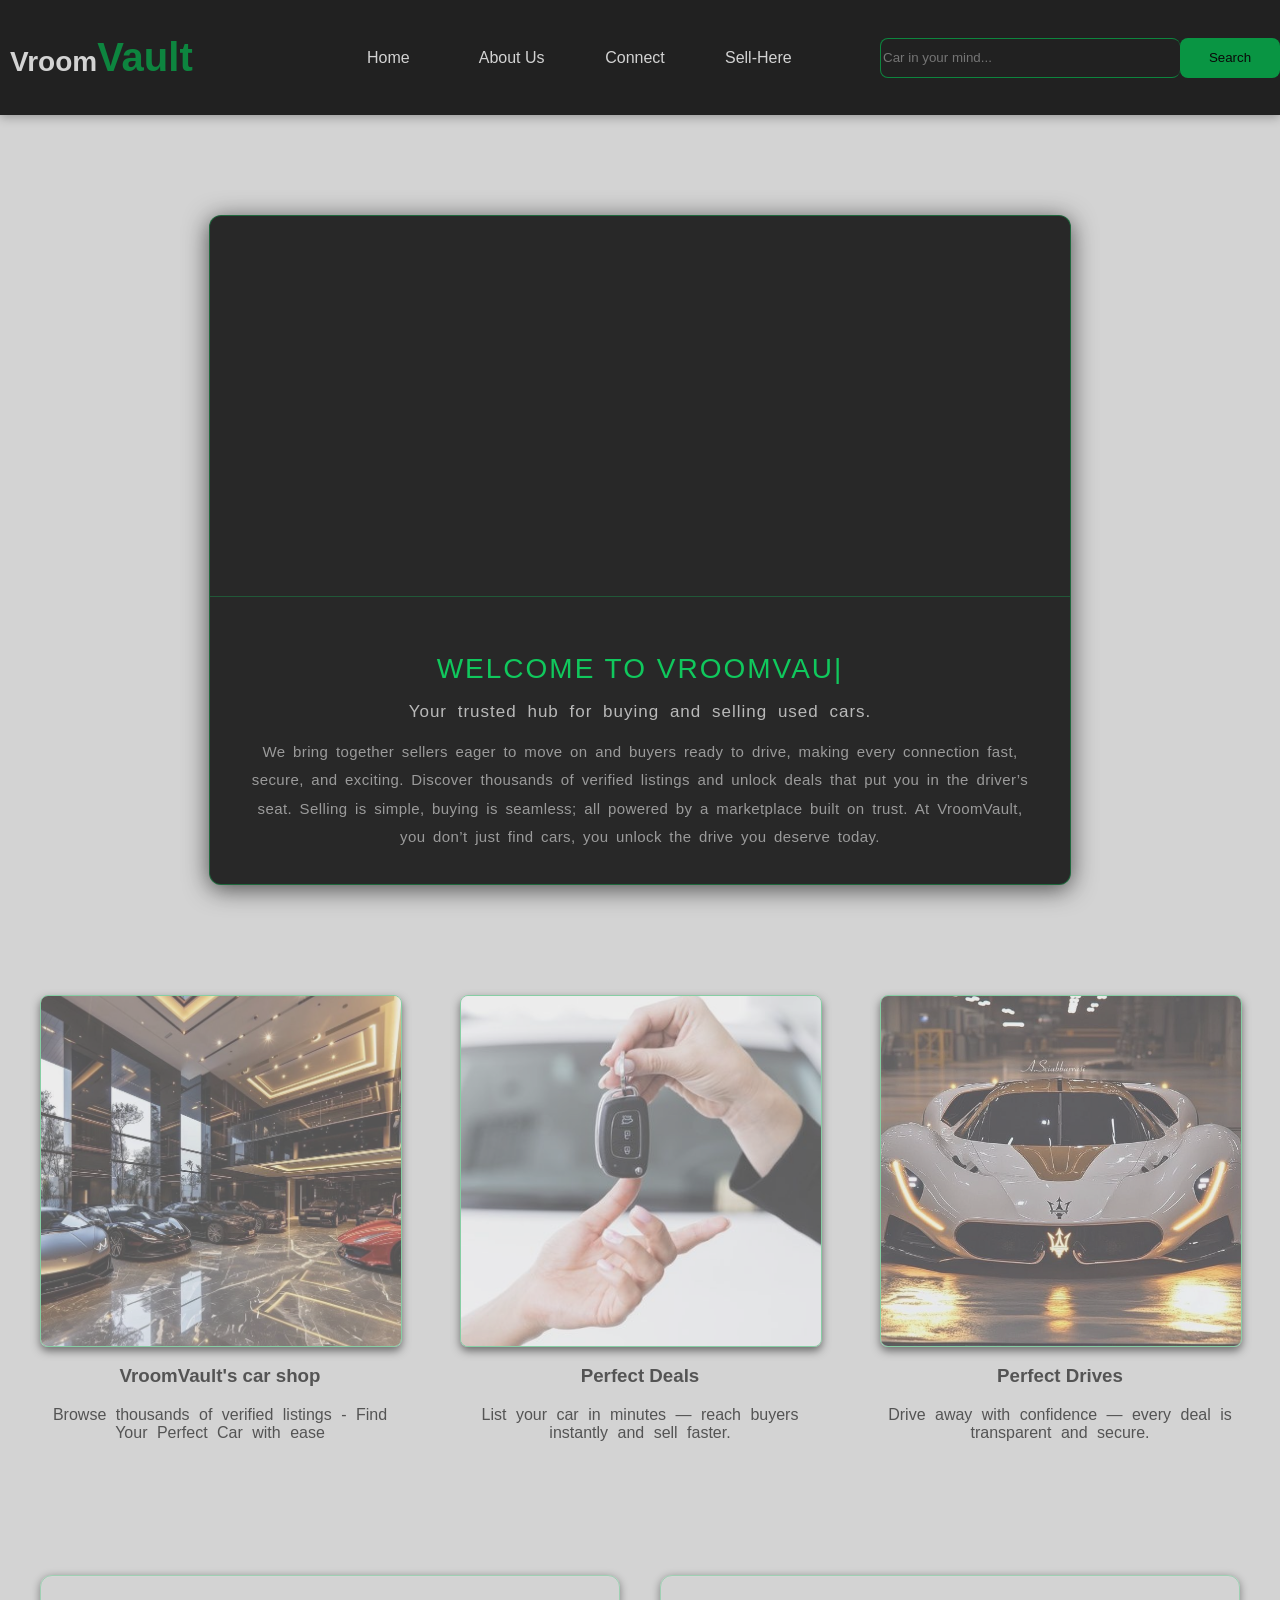
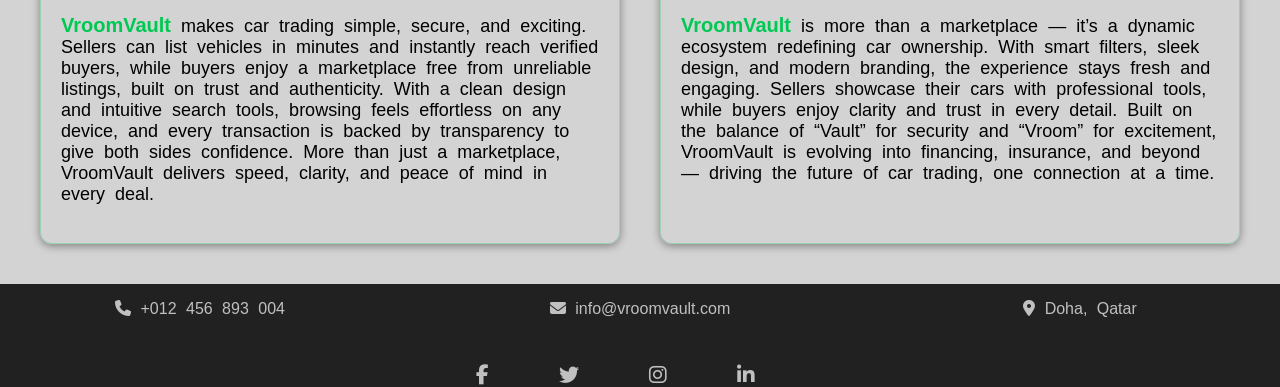
<file: index.html>
<!DOCTYPE html>
<html lang="en">
<head>
    <meta charset="UTF-8">
    <meta name="viewport" content="width=device-width, initial-scale=1.0">
    <title>Vroom-Vault</title>
    <link rel="stylesheet" href="CSS/styles.css">
    <link rel="stylesheet" href="https://cdnjs.cloudflare.com/ajax/libs/font-awesome/6.4.0/css/all.min.css">

</head>
<body>

<div class="splash-screen">
    <div class="splash-content">
        <h1>Welcome To Vroom<span>Vault</span></h1>
        <p>Where Your Desires Meet Reality</p>
    </div>
</div>
    <header>
        <nav>
            <h1>Vroom<span>Vault</span></h1>
            <section class="links" aria-label="links section">
            <a href="index.html">Home</a>
            <a href="aboutus.html">About Us</a>
            <a href="contact.html">Connect</a>
                <a href="sellcar.html">Sell-Here</a>
            </section>
            <div class="srch">
                <input type="search" id="search" placeholder="Car in your mind...">
                <button id="srchbtn" class="srchbtn">Search</button>
            </div>
        </nav>
    </header>
   <div class="main-content">
    <section class="grid" aria-label="grid section">
    <article class="featured" aria-label="Featured article">

        <video autoplay muted loop playsinline class="featured-img">
            <source src="Assets/car2.mp4" type="video/mp4">
        </video>
        <div class="featured-text">

            <h2 id="typewriter"></h2>

            <p class="featured-tagline">Your trusted hub for buying and selling used cars.</p>
            <p class="featured-body">We bring together sellers eager to move on and buyers ready to drive, making every connection fast, secure, and exciting.
                Discover thousands of verified listings and unlock deals that put you in the driver’s seat.
                Selling is simple, buying is seamless; all powered by a marketplace built on trust.
                At VroomVault, you don’t just find cars, you unlock the drive you deserve today.</p>
        </div>
    </article>
    <article class="unfeatured" aria-label="Unfeatured article">
        <img src="Assets/Screenshot%202026-01-12%20170508.png" alt="carshop">
        <div>
            <h3>VroomVault's car shop</h3>
            <p>Browse thousands of verified listings - Find Your Perfect Car with ease</p>
        </div>
    </article>
    <article class="unfeatured" aria-label="Unfeatured article">
        <img src="Assets/Woman%20giving%20keys%20to%20another%20woman%20_%20Premium%20Photo.jpeg" alt="deals">
        <div>
            <h3>Perfect Deals</h3>
            <p>List your car in minutes — reach buyers instantly and sell faster.</p>
        </div>
    </article>
    <article class="unfeatured" aria-label="Unfeatured article">
        <img src="Assets/download%20(6).jpeg" alt="drives">
        <div>
            <h3>Perfect Drives</h3>
            <p>Drive away with confidence — every deal is transparent and secure.</p>
        </div>
    </article>
    </section>
    <article class="unique" aria-label="Unique article">
        <div class="unique1">
            <p><span class="span2">VroomVault</span> makes car trading simple, secure, and exciting. Sellers can list vehicles
                in minutes and instantly reach verified buyers, while buyers enjoy a marketplace free from unreliable listings,
                built on trust and authenticity. With a clean design and intuitive search tools, browsing feels effortless on any device,
                and every transaction is backed by transparency to give both sides confidence. More than just a marketplace, VroomVault
                delivers speed, clarity, and peace of mind in every deal.
            </p>
        </div>
        <div class="unique2">
            <p>
                <span class="span2">VroomVault</span> is more than a marketplace — it’s a dynamic ecosystem redefining car ownership.
                With smart filters, sleek design, and modern branding, the experience stays fresh and engaging. Sellers showcase their
                cars with professional tools, while buyers enjoy clarity and trust in every detail. Built on the balance of “Vault” for
                security and “Vroom” for excitement, VroomVault is evolving into financing, insurance, and beyond — driving the future of
                car trading, one connection at a time.
            </p>
        </div>
    </article>
    </div>

    <footer>
        <div class="contact-icons">
            <p><i class="fas fa-phone"></i> +012 456 893 004</p>
            <p><i class="fas fa-envelope"></i> info@vroomvault.com</p>
            <p><i class="fas fa-map-marker-alt"></i> Doha, Qatar</p>
        </div>
        <div class="social-icons">
            <a href="https://facebook.com" target="_blank"><i class="fab fa-facebook-f"></i></a>
            <a href="https://twitter.com" target="_blank"><i class="fab fa-twitter"></i></a>
            <a href="https://www.instagram.com/reel/C4yWW5qIRrR/?utm_source=ig_web_copy_link&igsh=MzRlODBiNWFlZA%3D%3D&epik=dj0yJnU9VXpmUzhPZWtYSTJLaWtMam5XZlFMNUI0R0lwNXFrYWQmcD0wJm49dldNTEw1aUotcF9Qc0J2R21laEZ5USZ0PUFBQUFBR2xsM2pN" target="_blank"><i class="fab fa-instagram"></i></a>
            <a href="https://linkedin.com" target="_blank"><i class="fab fa-linkedin-in"></i></a>
        </div>

    </footer>
<script src="JS/script.js"></script>
</body>

</html>
</file>
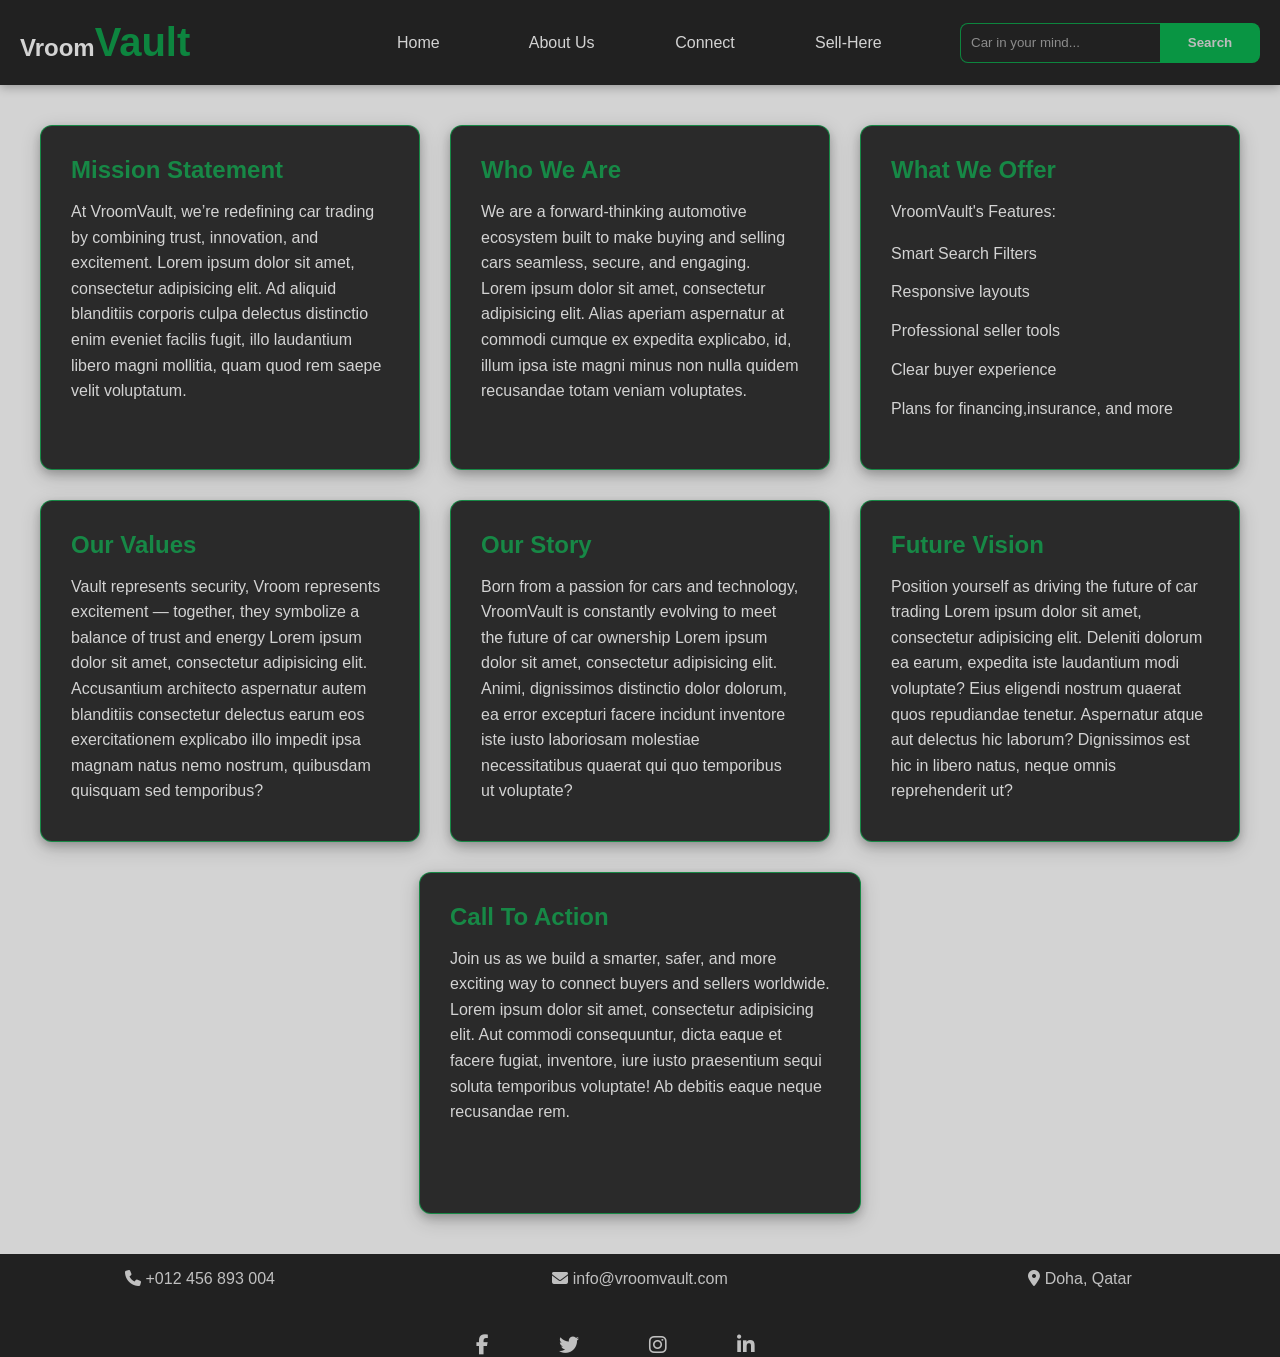
<file: aboutus.html>
<!DOCTYPE html>
<html lang="en">
<head>
    <meta charset="UTF-8">
    <title>VroomVault ABout Page</title>
    <link rel="stylesheet" href="CSS/styles2.css">
    <link rel="stylesheet" href="https://cdnjs.cloudflare.com/ajax/libs/font-awesome/6.5.0/css/all.min.css">
</head>
<body>
<header>
    <nav>
        <h1>Vroom<span>Vault</span></h1>
        <section class="links" aria-label="links section">
            <a href="index.html">Home</a>
            <a href="aboutus.html">About Us</a>
            <a href="contact.html">Connect</a>
            <a href="sellcar.html">Sell-Here</a>
        </section>
        <div class="srch">
            <input type="search" id="search" placeholder="Car in your mind...">
            <button id="srchbtn" class="srchbtn">Search</button>
        </div>
    </nav>
</header>
  <section class="grid">
      <div class="div">
          <h2>Mission Statement</h2>
          <p>At VroomVault, we’re redefining car trading by combining trust, innovation, and excitement.
             Lorem ipsum dolor sit amet, consectetur adipisicing elit. Ad aliquid blanditiis corporis
              culpa delectus distinctio enim eveniet facilis fugit, illo laudantium libero magni mollitia,
              quam quod rem saepe velit voluptatum.</p>
      </div>
      <div class="div">
          <h2>Who We Are</h2>
          <p>We are a forward‑thinking automotive ecosystem built to make buying and selling cars seamless, secure, and engaging.
             Lorem ipsum dolor sit amet, consectetur adipisicing elit. Alias aperiam aspernatur at commodi cumque ex expedita
              explicabo, id, illum ipsa iste magni minus non nulla quidem recusandae totam veniam voluptates.</p>
      </div>
      <div class="div">
          <h2>What We Offer</h2>
          <p>VroomVault's Features:
          <ul type="none">
          <li>Smart Search Filters</li>
          <li>Responsive layouts</li>
          <li>Professional seller tools</li>
          <li>Clear buyer experience</li>
          <li>Plans for financing,insurance, and more</li>
      </ul>
          </p>
      </div>
      <div class="div">
          <h2>Our Values</h2>
          <p>Vault represents security, Vroom represents excitement — together, they symbolize a balance of trust and energy Lorem ipsum dolor sit amet, consectetur adipisicing elit. Accusantium architecto aspernatur autem blanditiis consectetur delectus earum eos exercitationem explicabo illo impedit ipsa magnam natus nemo nostrum, quibusdam quisquam sed temporibus?</p>

      </div>
      <div class="div">
          <h2>Our Story</h2>
      <p>Born from a passion for cars and technology, VroomVault is constantly evolving to meet the future of car ownership Lorem ipsum dolor sit amet, consectetur adipisicing elit. Animi, dignissimos distinctio dolor dolorum, ea error excepturi facere incidunt inventore iste iusto laboriosam molestiae necessitatibus quaerat qui quo temporibus ut voluptate?</p>
      </div>
      <div class="div">
          <h2>Future Vision</h2>
          <p>Position yourself as driving the future of car trading Lorem ipsum dolor sit amet, consectetur adipisicing elit. Deleniti dolorum ea earum, expedita iste laudantium modi voluptate? Eius eligendi nostrum quaerat quos repudiandae tenetur. Aspernatur atque aut delectus hic laborum? Dignissimos est hic in libero natus, neque omnis reprehenderit ut?</p>
      </div>
      <div class="div last">
          <h2>Call To Action</h2>
          <p>Join us as we build a smarter, safer, and more exciting way to connect buyers and sellers worldwide. Lorem ipsum dolor sit amet, consectetur adipisicing elit. Aut commodi consequuntur, dicta eaque et facere fugiat, inventore, iure iusto praesentium sequi soluta temporibus voluptate! Ab debitis eaque neque recusandae rem.</p>
      </div>
  </section>
<footer>
    <div class="contact-icons">
        <p><i class="fas fa-phone"></i> +012 456 893 004</p>
        <p><i class="fas fa-envelope"></i> info@vroomvault.com</p>
        <p><i class="fas fa-map-marker-alt"></i> Doha, Qatar</p>
    </div>
    <div class="social-icons">
        <a href="https://facebook.com" target="_blank"><i class="fab fa-facebook-f"></i></a>
        <a href="https://twitter.com" target="_blank"><i class="fab fa-twitter"></i></a>
        <a href="https://www.instagram.com/reel/C4yWW5qIRrR/?utm_source=ig_web_copy_link&igsh=MzRlODBiNWFlZA%3D%3D&epik=dj0yJnU9VXpmUzhPZWtYSTJLaWtMam5XZlFMNUI0R0lwNXFrYWQmcD0wJm49dldNTEw1aUotcF9Qc0J2R21laEZ5USZ0PUFBQUFBR2xsM2pN" target="_blank"><i class="fab fa-instagram"></i></a>
        <a href="https://linkedin.com" target="_blank"><i class="fab fa-linkedin-in"></i></a>
    </div>

</footer>
</body>
</html>
</file>
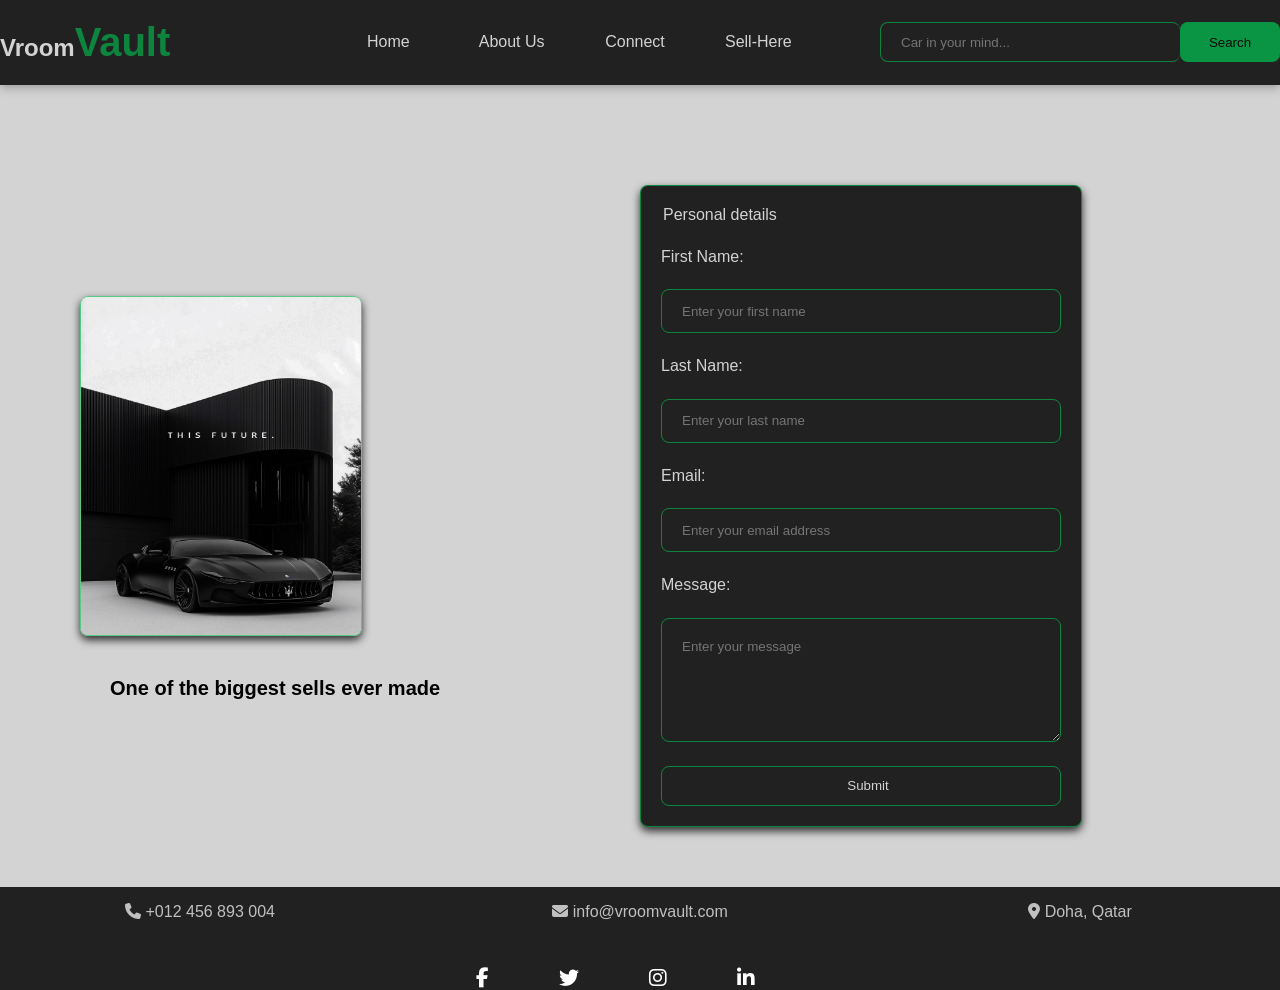
<file: contact.html>
<!DOCTYPE html>
<html lang="en">
<head>
    <meta charset="UTF-8">
    <title>VroomVault Contact Page</title>
    <link rel="stylesheet" href="CSS/styles1.css">
    <link rel="stylesheet" href="https://cdnjs.cloudflare.com/ajax/libs/font-awesome/6.5.0/css/all.min.css">

</head>
<body>
<header>
    <nav>
        <h1>Vroom<span>Vault</span></h1>
        <section class="links" aria-label="links section">
            <a href="index.html">Home</a>
            <a href="aboutus.html">About Us</a>
            <a href="contact.html">Connect</a>
            <a href="sellcar.html">Sell-Here</a>
        </section>
        <div class="srch">
            <input type="search" id="search" placeholder="Car in your mind...">
            <button id="srchbtn" class="srchbtn">Search</button>
        </div>
    </nav>
</header>
<main>
    <section class="image">
    <img src="Assets/2026.jpeg" alt="sales">
         <h2>One of the biggest sells ever made</h2>
        </section>
<form>
        <legend>Personal details</legend>
    <label>First Name:</label>
    <input type="text" name="firstname" placeholder="Enter your first name" pattern="[a-zA-Z]{3,30}">
    <label>Last Name:</label>
    <input type="text" name="lastname" placeholder="Enter your last name">
    <label>Email:</label>
    <input type="email" name="email" placeholder="Enter your email address">
    <label>Message:</label>
    <textarea name="message" rows="5" cols="50" placeholder="Enter your message"></textarea>
    <input class="submit" type="submit" value="Submit">

</form>
    </main>
<footer>
    <div class="contact-icons">
        <p><i class="fas fa-phone"></i> +012 456 893 004</p>
        <p><i class="fas fa-envelope"></i> info@vroomvault.com</p>
        <p><i class="fas fa-map-marker-alt"></i> Doha, Qatar</p>
    </div>
    <div class="social-icons">
        <a href="https://facebook.com" target="_blank"><i class="fab fa-facebook-f"></i></a>
        <a href="https://twitter.com" target="_blank"><i class="fab fa-twitter"></i></a>
        <a href="https://www.instagram.com/reel/C4yWW5qIRrR/?utm_source=ig_web_copy_link&igsh=MzRlODBiNWFlZA%3D%3D&epik=dj0yJnU9VXpmUzhPZWtYSTJLaWtMam5XZlFMNUI0R0lwNXFrYWQmcD0wJm49dldNTEw1aUotcF9Qc0J2R21laEZ5USZ0PUFBQUFBR2xsM2pN" target="_blank"><i class="fab fa-instagram"></i></a>
        <a href="https://linkedin.com" target="_blank"><i class="fab fa-linkedin-in"></i></a>
    </div>

</footer>
<script src="JS/script1.js"></script>
</body>
</html>
</file>
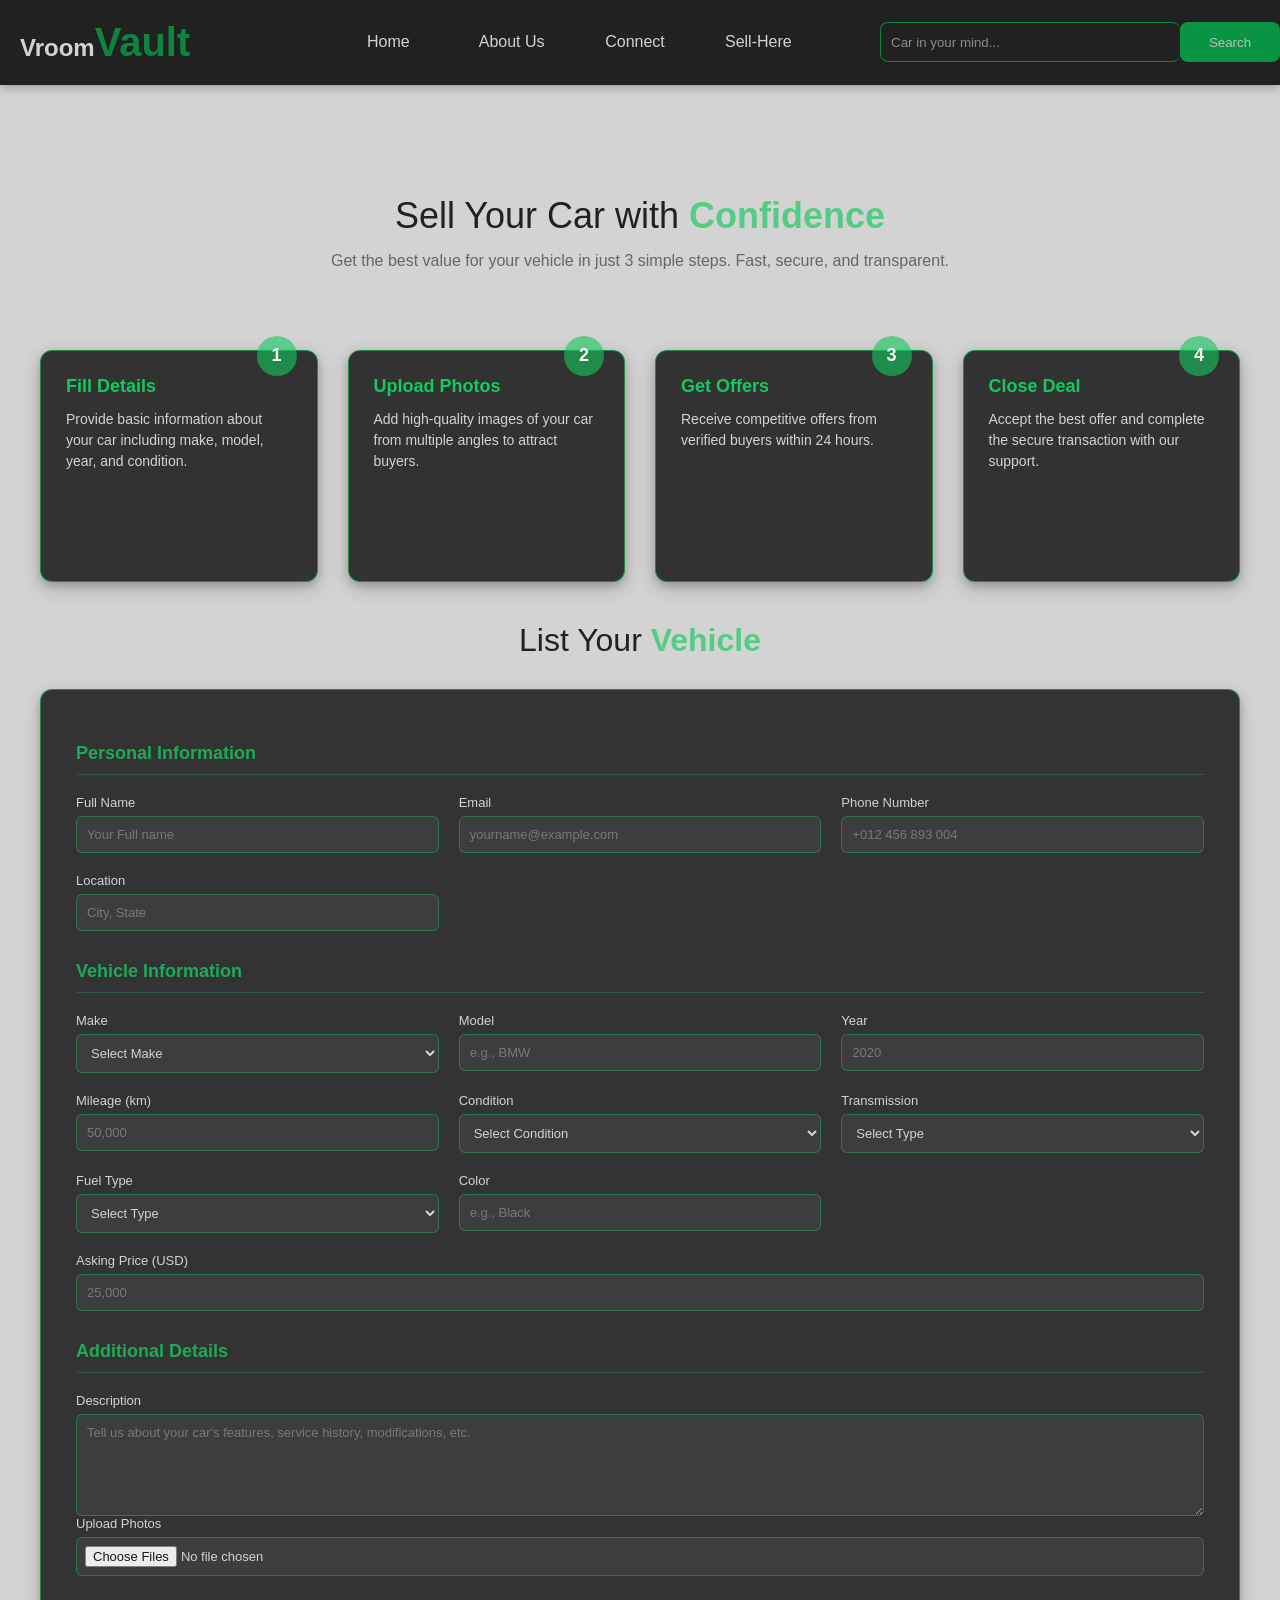
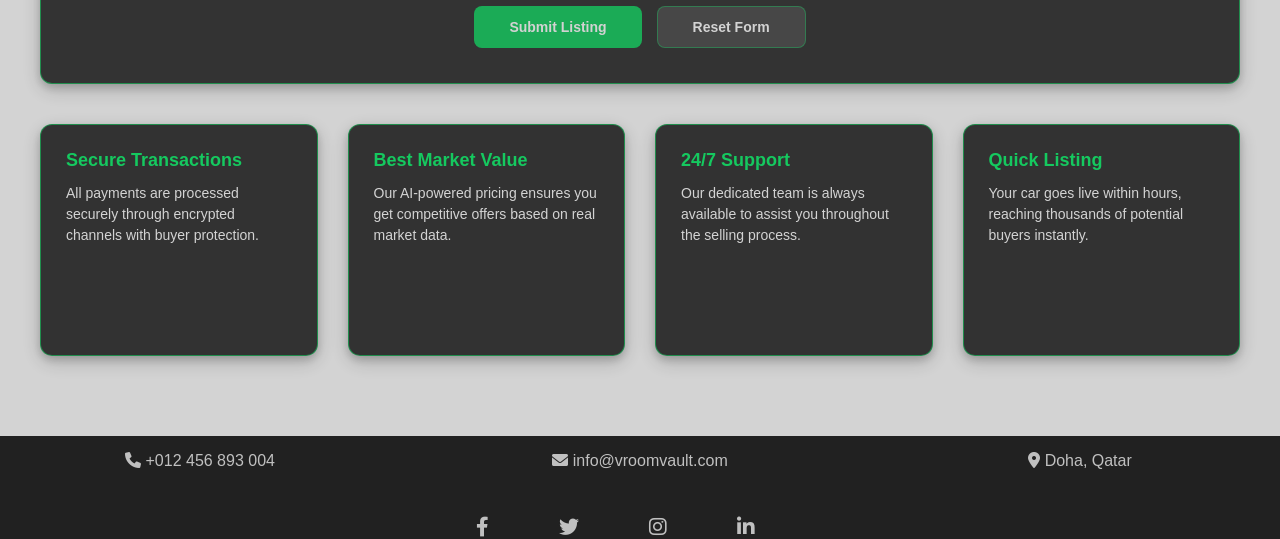
<file: sellcar.html>
<!DOCTYPE html>
<html lang="en">
<head>
    <meta charset="UTF-8">
    <meta name="viewport" content="width=device-width, initial-scale=1.0">
    <title>Sell Your Car - VroomVault</title>
    <link rel="stylesheet" href="https://cdnjs.cloudflare.com/ajax/libs/font-awesome/6.0.0/css/all.min.css">
    <link rel="stylesheet" href="CSS/sellcar.css">
</head>
<body>
<header>
    <nav>
        <h1>Vroom<span>Vault</span></h1>
        <section class="links" aria-label="links section">
            <a href="index.html">Home</a>
            <a href="aboutus.html">About Us</a>
            <a href="contact.html">Connect</a>
            <a href="sellcar.html">Sell-Here</a>
        </section>
        <div class="srch">
            <input type="search" id="search" placeholder="Car in your mind...">
            <button id="srchbtn" class="srchbtn">Search</button>
        </div>
    </nav>
</header>

<main>
    <section class="hero">
        <h1>Sell Your Car with <span>Confidence</span></h1>
        <p>Get the best value for your vehicle in just 3 simple steps. Fast, secure, and transparent.</p>
    </section>

    <section class="content-grid">
        <div class="card">
            <div class="step-number">1</div>
            <h3>Fill Details</h3>
            <p>Provide basic information about your car including make, model, year, and condition.</p>
        </div>
        <div class="card">
            <div class="step-number">2</div>
            <h3>Upload Photos</h3>
            <p>Add high-quality images of your car from multiple angles to attract buyers.</p>
        </div>
        <div class="card">
            <div class="step-number">3</div>
            <h3>Get Offers</h3>
            <p>Receive competitive offers from verified buyers within 24 hours.</p>
        </div>
        <div class="card">
            <div class="step-number">4</div>
            <h3>Close Deal</h3>
            <p>Accept the best offer and complete the secure transaction with our support.</p>
        </div>
    </section>

    <section class="form-container">
        <h2>List Your <span>Vehicle</span></h2>

        <form class="sell-car-form">
            <div class="form-section">
                <h3>Personal Information</h3>
                <div class="form-grid">
                    <div class="form-group">
                        <label for="fullname">Full Name</label>
                        <input type="text" id="fullname" placeholder="Your Full name" required>
                    </div>
                    <div class="form-group">
                        <label for="email">Email</label>
                        <input type="email" id="email" placeholder="yourname@example.com" required>
                    </div>
                    <div class="form-group">
                        <label for="phone">Phone Number</label>
                        <input type="tel" id="phone" placeholder="+012 456 893 004" required>
                    </div>
                    <div class="form-group">
                        <label for="location">Location</label>
                        <input type="text" id="location" placeholder="City, State" required>
                    </div>
                </div>
            </div>

            <div class="form-section">
                <h3>Vehicle Information</h3>
                <div class="form-grid">
                    <div class="form-group">
                        <label for="make">Make</label>
                        <select id="make" required>
                            <option value="">Select Make</option>
                            <option value="toyota">Toyota</option>
                            <option value="honda">Honda</option>
                            <option value="ford">Ford</option>
                            <option value="bmw">BMW</option>
                            <option value="mercedes">Mercedes-Benz</option>
                            <option value="audi">Audi</option>
                            <option value="nissan">Nissan</option>
                            <option value="chevrolet">Chevrolet</option>
                            <option value="other">Other</option>
                        </select>
                    </div>
                    <div class="form-group">
                        <label for="model">Model</label>
                        <input type="text" id="model" placeholder="e.g., BMW" required>
                    </div>
                    <div class="form-group">
                        <label for="year">Year</label>
                        <input type="number" id="year" placeholder="2020" min="1990" max="2026" required>
                    </div>
                    <div class="form-group">
                        <label for="mileage">Mileage (km)</label>
                        <input type="number" id="mileage" placeholder="50,000" required>
                    </div>
                    <div class="form-group">
                        <label for="condition">Condition</label>
                        <select id="condition" required>
                            <option value="">Select Condition</option>
                            <option value="excellent">Excellent</option>
                            <option value="good">Good</option>
                            <option value="fair">Fair</option>
                            <option value="poor">Poor</option>
                        </select>
                    </div>
                    <div class="form-group">
                        <label for="transmission">Transmission</label>
                        <select id="transmission" required>
                            <option value="">Select Type</option>
                            <option value="automatic">Automatic</option>
                            <option value="manual">Manual</option>
                            <option value="cvt">CVT</option>
                        </select>
                    </div>
                    <div class="form-group">
                        <label for="fuel">Fuel Type</label>
                        <select id="fuel" required>
                            <option value="">Select Type</option>
                            <option value="petrol">Petrol</option>
                            <option value="diesel">Diesel</option>
                            <option value="electric">Electric</option>
                            <option value="hybrid">Hybrid</option>
                        </select>
                    </div>
                    <div class="form-group">
                        <label for="color">Color</label>
                        <input type="text" id="color" placeholder="e.g., Black" required>
                    </div>
                    <div class="form-group full-width">
                        <label for="asking-price">Asking Price (USD)</label>
                        <input type="number" id="asking-price" placeholder="25,000" required>
                    </div>
                </div>
            </div>

            <div class="form-section">
                <h3>Additional Details</h3>
                <div class="form-group">
                    <label for="description">Description</label>
                    <textarea id="description" rows="4" placeholder="Tell us about your car's features, service history, modifications, etc."></textarea>
                </div>
                <div class="form-group">
                    <label for="photos">Upload Photos</label>
                    <input type="file" id="photos" accept="image/*" multiple>
                </div>
            </div>

            <div class="form-actions">
                <button type="submit" class="submit-btn">Submit Listing</button>
                <button type="reset" class="reset-btn">Reset Form</button>
            </div>
        </form>
    </section>

    <section class="content-grid">
        <div class="card">
            <h3>Secure Transactions</h3>
            <p>All payments are processed securely through encrypted channels with buyer protection.</p>
        </div>
        <div class="card">
            <h3>Best Market Value</h3>
            <p>Our AI-powered pricing ensures you get competitive offers based on real market data.</p>
        </div>
        <div class="card">
            <h3>24/7 Support</h3>
            <p>Our dedicated team is always available to assist you throughout the selling process.</p>
        </div>
        <div class="card">
            <h3>Quick Listing</h3>
            <p>Your car goes live within hours, reaching thousands of potential buyers instantly.</p>
        </div>
    </section>
</main>

<footer>
    <div class="contact-icons">
        <p><i class="fas fa-phone"></i> +012 456 893 004</p>
        <p><i class="fas fa-envelope"></i> info@vroomvault.com</p>
        <p><i class="fas fa-map-marker-alt"></i> Doha, Qatar</p>
    </div>
    <div class="social-icons">
        <a href="https://facebook.com" target="_blank"><i class="fab fa-facebook-f"></i></a>
        <a href="https://twitter.com" target="_blank"><i class="fab fa-twitter"></i></a>
        <a href="https://www.instagram.com/reel/C4yWW5qIRrR/?utm_source=ig_web_copy_link&igsh=MzRlODBiNWFlZA%3D%3D&epik=dj0yJnU9VXpmUzhPZWtYSTJLaWtMam5XZlFMNUI0R0lwNXFrYWQmcD0wJm49dldNTEw1aUotcF9Qc0J2R21laEZ5USZ0PUFBQUFBR2xsM2pN" target="_blank"><i class="fab fa-instagram"></i></a>
        <a href="https://linkedin.com" target="_blank"><i class="fab fa-linkedin-in"></i></a>
    </div>
</footer>
</body>
</html>
</file>
<file: CSS/styles.css>
body{
    margin: 0;
    padding: 0;
    background-color: lightgray;
    font-family: "Roboto Light" , sans-serif;
    display: flex;
    flex-direction: column;
    min-height: 180vh;
}
.splash-screen {
    position: fixed;
    top: 0;
    left: 0;
    width: 100%;
    height: 100vh;
    background-color: #1a1a1a;
    display: flex;
    justify-content: center;
    align-items: center;
    z-index: 9999;
    animation: shutterOut 2s ease-in-out forwards;
    animation-delay: 3s;
}

.splash-content {
    text-align: center;
    animation: shutterIn 1.5s ease;
}

.splash-content h1 {
    opacity: 0.7;
    font-size: 48px;
    color: lightgray;
    margin-bottom: 20px;
    font-weight: 300;
}

.splash-content span {
    color: #00C853;
    font-weight: bold;
    font-size: 48px;
}

.splash-content p {
    line-height: 1.6;
    font-size: 24px;
    color: lightgray;
    font-weight: 300;
}

@keyframes shutterIn {
    0% {
        transform: translateX(-100vw);
        opacity: 0;
    }
    100% {
        transform: translateX(0);
        opacity: 1;
    }
}

@keyframes shutterOut {
    0% {
        transform: translateX(0);
        opacity: 1;
    }
    100% {
        transform: translateX(-100vw);
        opacity: 0;
        visibility: hidden;
    }
}

.splash-screen.hide {
    display: none;
}
header{
       background-color: #212121;
        color: lightgray;
        margin: 0;
        padding: 0;
        position: sticky;
        top: 0;
        z-index: 1000;
        box-shadow: 0 2px 10px rgba(0, 0, 0, 0.3);
}
nav{
    display: grid;
    grid-template-columns: 1fr 2fr 1fr;
    gap: 40px;
}

    

section {
    display: grid;
    grid-template-columns: 1fr 1fr 1fr 1fr;
    justify-items: center;
    align-items: center;
    padding: 20px;
    text-align: center;
}
section a{
    color: lightgray;
    text-decoration: none;
    font-size: 16px;
    transition: all 0.3s ease;
}
section a:hover{
    color:rgba(0, 200, 83, 0.6);
    text-decoration: underline;
}
.srch{
    display: flex;
    flex-direction: row;
    align-items: center;
    justify-content: center;
}


#search{
    width: 300px;
    height: 40px;
    border: 1px solid rgba(0, 200, 83, 0.6);
    border-right: none;
    border-radius: 8px;
    background: transparent;
    color: lightgray;
}
#search:hover{
    cursor: text;
}
.srchbtn{
    background-color: #00C853;
    opacity: 0.7;
    width: 100px;
    height: 40px;
    border: none;
    border-radius: 8px;
}
span{
    color: rgba(0, 200, 83, 0.6);
    font-weight: bold;
    font-size: 40px;
}
.span2{
    color: rgba(0, 200, 83, 1);
    font-weight: bold;
    font-size: 20px;
}
h1{
    padding-left: 10px;
}
p{
    word-spacing: 5px;
}
.main-content{
    flex: 1;
    display: flex;
    flex-direction: column;
}
.grid{
    flex: 1;
    display: grid;
    grid-template-columns: 1fr 1fr 1fr;
    gap: 60px;
    max-width: 1200px;
    margin: 20px auto;
}

article.featured {
    font-size: 16px;
    margin-top: 60px;
    grid-column: span 3;
    padding: 0;
    border-radius: 12px;
    box-shadow: 0 4px 24px rgba(0, 0, 0, 0.7);
    border: 1px solid rgba(0, 200, 83, 0.4);
    transition: all 0.4s ease;
    opacity: 0.92;
    overflow: hidden;
    background-color: #1a1a1a;
}

article.featured:hover {
    transform: scale(1.02);
    box-shadow: 0 8px 40px rgba(0, 0, 0, 0.9);
    opacity: 1;
}

.featured-img {
    width: 100%;
    height: 380px;
    object-fit: cover;
    object-position: center;
    display: block;
    border-bottom: 1px solid rgba(0, 200, 83, 0.3);
}

.featured-text {
    padding: 32px 40px;
    text-align: center;
}

.featured-text h2 {
    color: #00C853;
    font-size: 28px;
    font-weight: 400;
    letter-spacing: 2px;
    margin-bottom: 12px;
    text-transform: uppercase;
}

#typewriter::after {
    content: "|";
    animation: blink 0.7s infinite;
    color: #00C853;
}

@keyframes blink {
    0%, 100% { opacity: 1; }
    50% { opacity: 0; }
}

.featured-tagline {
    font-size: 17px;
    color: lightgray;
    font-weight: 300;
    letter-spacing: 1px;
    margin-bottom: 16px;
    opacity: 0.85;
}

.featured-body {
    font-size: 15px;
    color: silver;
    font-weight: 300;
    line-height: 1.9;
    letter-spacing: 0.4px;
    max-width: 780px;
    margin: 0 auto;
    opacity: 0.75;
    word-spacing: 3px;
}
.unfeatured{
    opacity: 0.6;
    padding-top: 50px;
    display: flex;
    flex-direction: column;
    height: 500px;
    transition: all 0.3s ease;
}
.unfeatured:hover{
    transform: scale(1.07);
    opacity: 1;
}
.unfeatured img{
    width: 100%;
    height: 70%;
    object-fit: cover;
    border: 1px solid rgba(0, 200, 83, 0.6);
    border-radius: 8px;
    box-shadow: 0 4px 8px rgba(0,0,0,0.8);
}
/* ============================================
   UNIQUE GRID — PREMIUM ANIMATION SYSTEM
   ============================================ */

.unique {
    display: grid;
    grid-template-columns: 1fr 1fr;
    gap: 40px;
    margin: 40px auto;
    max-width: 1200px;
    word-spacing: 5px;
    opacity: 0;
    transform: translateY(20px);
    transition: opacity 0.5s ease, transform 0.5s ease;
}

/* Grid fades in once either child becomes visible */
.unique:has(.unique1.visible),
.unique:has(.unique2.visible) {
    opacity: 1;
    transform: translateY(0);
}

/* ── Base card state ── */
.unique1,
.unique2 {
    font-size: 18px;
    padding: 20px;
    border-radius: 12px;
    border: 1px solid rgba(0, 200, 83, 0.25);
    box-shadow:
            0 2px 8px rgba(0, 0, 0, 0.4),
            inset 0 1px 0 rgba(255, 255, 255, 0.04);
    opacity: 0;
    transform: translateY(48px);
    transition:
            transform 0.5s cubic-bezier(0.25, 0.46, 0.45, 0.94),
            border-color 0.5s cubic-bezier(0.25, 0.46, 0.45, 0.94),
            box-shadow 0.5s cubic-bezier(0.25, 0.46, 0.45, 0.94),
            opacity 0.5s cubic-bezier(0.25, 0.46, 0.45, 0.94);
    position: relative;
    overflow: hidden;
}

/* Subtle top-edge highlight line */
.unique1::before,
.unique2::before {
    content: '';
    position: absolute;
    inset: 0;
    border-radius: 12px;
    background: linear-gradient(
            135deg,
            rgba(0, 200, 83, 0.07) 0%,
            transparent 60%
    );
    opacity: 0;
    transition: opacity 0.5s cubic-bezier(0.25, 0.46, 0.45, 0.94) ;
    pointer-events: none;
}

/* ── Scroll-triggered entrance animations ── */
.unique1.visible {
    animation: revealFromLeft 0.9s cubic-bezier(0.22, 1, 0.36, 1) forwards;
    animation-delay: 0.05s;
}

.unique2.visible {
    animation: revealFromRight 0.9s cubic-bezier(0.22, 1, 0.36, 1) forwards;
    animation-delay: 0.2s;
}

/* ── Hover: card lifts and glows ── */
.unique1:hover,
.unique2:hover {
    transform: translateY(-6px) scale(1.015);
    border-color: rgba(0, 200, 83, 0.65);
    box-shadow:
            0 12px 40px rgba(0, 0, 0, 0.5),
            0 0 0 1px rgba(0, 200, 83, 0.2),
            0 4px 16px rgba(0, 200, 83, 0.12);
}

.unique1:hover::before,
.unique2:hover::before {
    opacity: 1;
}

/* ── Keyframes ── */
@keyframes revealFromLeft {
    0% {
        opacity: 0;
        transform: translateX(-56px) translateY(20px);
        filter: blur(4px);
    }
    40% {
        filter: blur(0px);
    }
    100% {
        opacity: 1;
        transform: translateX(0) translateY(0);
        filter: blur(0px);
    }
}

@keyframes revealFromRight {
    0% {
        opacity: 0;
        transform: translateX(56px) translateY(20px);
        filter: blur(4px);
    }
    40% {
        filter: blur(0px);
    }
    100% {
        opacity: 1;
        transform: translateX(0) translateY(0);
        filter: blur(0px);
    }
}

/* ── Reduced motion accessibility ── */
@media (prefers-reduced-motion: reduce) {
    .unique1.visible,
    .unique2.visible {
        animation: simpleFadeIn 0.5s ease forwards;
    }

    .unique1:hover,
    .unique2:hover {
        transform: none;
    }
}

@keyframes simpleFadeIn {
    from { opacity: 0; }
    to   { opacity: 1; }
}
@keyframes slideFromLeft {
    from{
        transform: translateX(-100vw);
        opacity: 0;
    }
    to{
        transform: translateX(0);
        opacity: 1;
    }
}
@keyframes slideFromRight {
    from{
        transform: translateX(100vw);
        opacity: 0;
    }
    to{
        transform: translateX(0);
        opacity: 1;
    }
}
footer{
    background-color: #212121;
    color: silver;
    padding: 0;
    margin-top: auto;
}

footer .contact-icons{
    display: grid;
    grid-template-columns: 1fr 1fr 1fr;
    gap: 40px;
    justify-items: center;
}
footer .contact-icons:hover{
    cursor: pointer;
}
footer .contact-icons p:hover{
    color: #00C853;
}
footer .social-icons {
    padding-right: 20px;
    display: flex;
    align-items: center;
    justify-content: center;
    gap: 40px;
    transition: all 0.3s ease;
}
footer .social-icons a{
    color: silver !important;
    padding-right: 30px;
    padding-top:30px;
    font-size: 20px;
}
footer .social-icons a:hover{
    color: #00C853 !important;
    font-weight: unset !important;
}

/* ============================================
   RESPONSIVE BREAKPOINTS — VROOMVAULT
   ============================================ */

/* ── Large tablets / small laptops (max 1200px) ── */
@media (max-width: 1200px) {
  .grid {
    grid-template-columns: 1fr 1fr;
    max-width: 90%;
    gap: 30px;
  }

  article.featured {
    grid-column: span 2;
  }

  .unique {
    max-width: 90%;
    gap: 24px;
  }
}

/* ── Tablets (max 1036px) ── */
@media (max-width: 1036px) {
  .grid {
    grid-template-columns: 1fr 1fr;
    max-width: 90%;
    gap: 24px;
  }

  article.featured {
    grid-column: span 2;
  }

  .featured-img {
    height: 280px;
  }

  .featured-text {
    padding: 24px 28px;
  }

  .featured-text h2 {
    font-size: 22px;
  }

  .unique {
    grid-template-columns: 1fr 1fr;
    max-width: 90%;
  }

  footer .contact-icons {
    gap: 20px;
    font-size: 14px;
  }
}

/* ── Small tablets / large phones (max 800px) ── */
@media (max-width: 800px) {
  .grid {
    grid-template-columns: 1fr;
    max-width: 90%;
    gap: 20px;
    margin: 16px auto;
  }

  article.featured {
    grid-column: span 1;
    margin-top: 20px;
  }

  .featured-img {
    height: 220px;
  }

  .featured-text {
    padding: 20px 20px;
  }

  .featured-text h2 {
    font-size: 20px;
    letter-spacing: 1px;
  }

  .featured-tagline {
    font-size: 15px;
  }

  .featured-body {
    font-size: 14px;
    line-height: 1.7;
  }

  .unfeatured {
    height: auto;
    padding-top: 0;
    flex-direction: row;
    align-items: center;
    gap: 16px;
    padding: 12px;
    border: 1px solid rgba(0, 200, 83, 0.3);
    border-radius: 8px;
    background-color: #1a1a1a;
  }

  .unfeatured img {
    width: 120px;
    height: 90px;
    flex-shrink: 0;
  }

  .unfeatured div h3 {
    font-size: 15px;
    margin: 0 0 6px;
    color: lightgray;
  }

  .unfeatured div p {
    font-size: 13px;
    color: silver;
    margin: 0;
  }

  .unique {
    grid-template-columns: 1fr;
    max-width: 90%;
    gap: 20px;
    margin: 24px auto;
  }

  .unique1, .unique2 {
    font-size: 15px;
  }

  footer .contact-icons {
    grid-template-columns: 1fr;
    gap: 10px;
    text-align: center;
    padding: 16px;
  }

  footer .social-icons {
    gap: 20px;
    padding: 16px;
  }

  footer .social-icons a {
    padding-right: 0;
    padding-top: 0;
  }
}

/* ── Mobile phones (max 480px) ── */
@media (max-width: 480px) {
  section {
    grid-template-columns: 1fr 1fr;
    gap: 10px;
    padding: 12px;
  }

  section a {
    font-size: 14px;
  }

  #search {
    width: 200px;
    height: 36px;
    font-size: 13px;
  }

  .srchbtn {
    width: 80px;
    height: 36px;
    font-size: 13px;
  }

  span {
    font-size: 28px;
  }

  h1 {
    font-size: 24px;
    padding-left: 6px;
  }

  .featured-img {
    height: 180px;
  }

  .featured-text {
    padding: 16px;
  }

  .featured-text h2 {
    font-size: 17px;
  }

  .featured-tagline {
    font-size: 13px;
  }

  .featured-body {
    font-size: 13px;
  }

  .unfeatured {
    flex-direction: column;
  }

  .unfeatured img {
    width: 100%;
    height: 160px;
  }

  .splash-content h1 {
    font-size: 32px;
  }

  .splash-content span {
    font-size: 32px;
  }

  .splash-content p {
    font-size: 16px;
  }

  .unique1, .unique2 {
    font-size: 14px;
    padding: 14px;
  }

  footer .contact-icons p {
    font-size: 13px;
  }

  footer .social-icons a {
    font-size: 18px;
  }
}

/* ── Very small phones (max 360px) ── */
@media (max-width: 360px) {
  section {
    grid-template-columns: 1fr 1fr;
    padding: 8px;
  }

  section a {
    font-size: 12px;
  }

  #search {
    width: 160px;
  }

  .srchbtn {
    width: 70px;
  }
}

/* ============================================
   NAVBAR RESPONSIVE — VROOMVAULT
   ============================================ */

/* ── Base nav additions ── */
nav h1 {
  font-size: 28px;
  padding: 12px 10px;
  white-space: nowrap;
}

/* ── Large tablets (max 1036px) ── */
@media (max-width: 1036px) {
  nav {
    grid-template-columns: 1fr 1fr;
    grid-template-rows: auto auto;
    gap: 0;
    padding-bottom: 10px;
  }

  nav h1 {
    grid-column: 1;
    grid-row: 1;
    justify-self: start;
    align-self: center;
    padding-left: 16px;
  }

  .links {
    grid-column: 1 / span 2;
    grid-row: 2;
    grid-template-columns: repeat(4, auto);
    justify-content: center;
    gap: 6px;
    padding: 10px 16px;
    border-top: 1px solid rgba(0, 200, 83, 0.15);
  }

  .srch {
    grid-column: 2;
    grid-row: 1;
    justify-self: end;
    align-self: center;
    margin-bottom: 0;
    padding-right: 16px;
  }

  #search {
    width: 200px;
  }
}

/* ── Small tablets / large phones (max 800px) ── */
@media (max-width: 800px) {
  nav {
    grid-template-columns: 1fr;
    grid-template-rows: auto auto auto;
    gap: 0;
  }

  nav h1 {
    grid-column: 1;
    grid-row: 1;
    justify-self: center;
    padding: 14px 10px 8px;
    font-size: 26px;
  }

  .links {
    grid-column: 1;
    grid-row: 2;
    grid-template-columns: repeat(4, auto);
    justify-content: center;
    gap: 4px;
    padding: 8px 12px;
    border-top: 1px solid rgba(0, 200, 83, 0.15);
    border-bottom: 1px solid rgba(0, 200, 83, 0.15);
  }

  .links a {
    font-size: 14px;
    padding: 4px 6px;
  }

  .srch {
    grid-column: 1;
    grid-row: 3;
    justify-self: center;
    padding: 10px 16px 14px;
    width: 100%;
    box-sizing: border-box;
  }

  #search {
    flex: 1;
    width: auto;
    max-width: 280px;
    height: 38px;
  }

  .srchbtn {
    height: 38px;
    width: 90px;
    font-size: 14px;
  }
}

/* ── Mobile phones (max 480px) ── */
@media (max-width: 480px) {
  nav h1 {
    font-size: 22px;
    padding: 12px 10px 6px;
  }

  span {
    font-size: 22px;
  }

  .links {
    grid-template-columns: repeat(2, 1fr);
    justify-items: center;
    gap: 0;
    padding: 6px 10px;
  }

  .links a {
    font-size: 13px;
    padding: 8px 4px;
    width: 100%;
    text-align: center;
    border-bottom: 1px solid rgba(0, 200, 83, 0.08);
  }

  .links a:nth-child(1),
  .links a:nth-child(2) {
    border-bottom: 1px solid rgba(0, 200, 83, 0.1);
  }

  .links a:nth-child(3),
  .links a:nth-child(4) {
    border-bottom: none;
  }

  #search {
    max-width: 220px;
    height: 36px;
    font-size: 13px;
  }

  .srchbtn {
    width: 78px;
    height: 36px;
    font-size: 13px;
  }
}

/* ── Very small phones (max 360px) ── */
@media (max-width: 360px) {
  nav h1 {
    font-size: 20px;
  }

  .links a {
    font-size: 12px;
  }

  #search {
    max-width: 170px;
    font-size: 12px;
  }

  .srchbtn {
    width: 68px;
    font-size: 12px;
  }
}
</file>
<file: CSS/styles2.css>
body{
    margin: 0;
    padding: 0;
    background-color: lightgray;
    font-family: "Roboto Light", sans-serif;
    display: flex;
    flex-direction: column;
    min-height: 100vh;
}

header{
    background-color: #212121;
    color: lightgray;
    margin: 0;
    padding: 0;
    position: sticky;
    top: 0;
    z-index: 1000;
    box-shadow: 0 2px 10px rgba(0, 0, 0, 0.3);
}

nav{
    display: grid;
    grid-template-columns: 1fr 2fr 1fr;
    gap: 40px;
    padding: 20px;
    align-items: center;
}

nav h1{
    margin: 0;
}

section.links {
    display: grid;
    grid-template-columns: 1fr 1fr 1fr 1fr;
    justify-items: center;
    align-items: center;
    padding: 0;
}

section.links a{
    color: lightgray;
    text-decoration: none;
    font-size: 16px;
    transition: all 0.3s ease;
}

section.links a:hover{
    color: rgba(0, 200, 83, 0.6);
    text-decoration: underline;
}

.srch{
    display: flex;
    flex-direction: row;
    align-items: center;
    justify-content: center;
    gap: 0;
}

#search{
    width: 200px;
    height: 40px;
    padding: 0 10px;
    border: 1px solid rgba(0, 200, 83, 0.6);
    border-right: none;
    border-radius: 8px 0 0 8px;
    background: transparent;
    color: lightgray;
}

#search::placeholder{
    color: rgba(211, 211, 211, 0.6);
}

#search:hover{
    cursor: text;
}

#search:focus{
    outline: none;
    border-color: #00C853;
}

.srchbtn{
    background-color: #00C853;
    opacity: 0.7;
    width: 100px;
    height: 40px;
    border: none;
    border-radius: 0 8px 8px 0;
    color: white;
    font-weight: bold;
    cursor: pointer;
    transition: all 0.3s ease;
}

.srchbtn:hover{
    opacity: 1;
}

span{
    color: rgba(0, 200, 83, 0.6);
    font-weight: bold;
    font-size: 40px;
}

.grid{
    display: grid;
    grid-template-columns: repeat(3, 1fr);
    gap: 30px;
    padding: 40px;
    max-width: 1400px;
    margin: 0 auto;
    width: 100%;
    box-sizing: border-box;
}

.div{
    opacity: 0.95;
    text-align: left;
    padding: 30px;
    border: 1px solid rgba(0, 200, 83, 0.6);
    border-radius: 12px;
    box-shadow: 0 4px 8px 0 rgba(0, 0, 0, 0.2), 0 6px 20px 0 rgba(0, 0, 0, 0.19);
    background-color: #212121;
    color: lightgray;
    transition: all 0.3s ease;
    display: flex;
    flex-direction: column;
    min-height: 280px;
}

.div:hover{
    transform: translateY(-5px);
    box-shadow: 0 8px 16px 0 rgba(0, 200, 83, 0.3), 0 12px 40px 0 rgba(0, 0, 0, 0.3);
    border-color: #00C853;
}

.div h2{
    color: #00C853;
    opacity: 0.6;
    margin-top: 0;
    margin-bottom: 15px;
    font-size: 24px;
    font-weight: bold;
}

.div p{
    line-height: 1.6;
    margin: 0;
    flex-grow: 1;
}

.div ul{
    margin: 10px 0;
    padding-left: 0;
    line-height: 1.8;
}

.div ul li{
    padding: 5px 0;
}

.last{
    grid-column: 1 / -1;
    max-width: calc(33.333% - 20px);
    margin: 0 auto;
}

@media (max-width: 1200px) {
    .grid{
        grid-template-columns: repeat(2, 1fr);
    }

    .last{
        max-width: calc(50% - 15px);
    }
}

@media (max-width: 768px) {
    .grid{
        grid-template-columns: 1fr;
        padding: 20px;
    }

    .last{
        max-width: 100%;
    }

    nav{
        grid-template-columns: 1fr;
        text-align: center;
    }

    section.links{
        grid-template-columns: 1fr;
        gap: 10px;
    }
}

footer{
    background-color: #212121;
    color: silver;
    padding: 0;
    margin-top: auto;
}

footer .contact-icons{
    display: grid;
    grid-template-columns: 1fr 1fr 1fr;
    gap: 40px;
    justify-items: center;
}
footer .contact-icons:hover{
    cursor: pointer;
}
footer .contact-icons p:hover{
    color: #00C853;
}
footer .social-icons {
    padding-right: 20px;
    display: flex;
    align-items: center;
    justify-content: center;
    gap: 40px;
    transition: all 0.3s ease;
}
footer .social-icons a{
    color: silver !important;
    padding-right: 30px;
    padding-top:30px;
    font-size: 20px;
}
footer .social-icons a:hover{
    color: #00C853 !important;
    font-weight: unset !important;
}

/* ============================================
   RESPONSIVE BREAKPOINTS — VROOMVAULT ABOUT PAGE
   ============================================ */

/* ── Large tablets (max 1200px) ── */
@media (max-width: 1200px) {
  nav {
    grid-template-columns: 1fr 2fr 1fr;
    gap: 20px;
    padding: 16px;
  }

  .grid {
    grid-template-columns: repeat(2, 1fr);
    padding: 30px;
    gap: 24px;
  }

  .last {
    grid-column: 1 / -1;
    max-width: calc(50% - 12px);
    margin: 0 auto;
  }
}

/* ── Tablets (max 1036px) ── */
@media (max-width: 1036px) {
  nav {
    grid-template-columns: 1fr 1fr;
    grid-template-rows: auto auto;
    gap: 0;
    padding-bottom: 10px;
  }

  nav h1 {
    grid-column: 1;
    grid-row: 1;
    justify-self: start;
    align-self: center;
    padding-left: 16px;
  }

  section.links {
    grid-column: 1 / span 2;
    grid-row: 2;
    grid-template-columns: repeat(4, auto);
    justify-content: center;
    gap: 6px;
    padding: 10px 16px;
    border-top: 1px solid rgba(0, 200, 83, 0.15);
  }

  .srch {
    grid-column: 2;
    grid-row: 1;
    justify-self: end;
    align-self: center;
    padding-right: 16px;
  }

  #search {
    width: 180px;
  }

  .grid {
    grid-template-columns: repeat(2, 1fr);
    padding: 24px;
    gap: 20px;
  }

  .div {
    min-height: 240px;
    padding: 24px;
  }

  .last {
    grid-column: 1 / -1;
    max-width: calc(50% - 10px);
    margin: 0 auto;
  }
}

/* ── Small tablets / large phones (max 800px) ── */
@media (max-width: 800px) {
  nav {
    grid-template-columns: 1fr;
    grid-template-rows: auto auto auto;
    gap: 0;
  }

  nav h1 {
    grid-column: 1;
    grid-row: 1;
    justify-self: center;
    padding: 14px 10px 8px;
    font-size: 26px;
  }

  span {
    font-size: 26px;
  }

  section.links {
    grid-column: 1;
    grid-row: 2;
    grid-template-columns: repeat(4, auto);
    justify-content: center;
    gap: 4px;
    padding: 8px 12px;
    border-top: 1px solid rgba(0, 200, 83, 0.15);
    border-bottom: 1px solid rgba(0, 200, 83, 0.15);
  }

  section.links a {
    font-size: 14px;
    padding: 4px 6px;
  }

  .srch {
    grid-column: 1;
    grid-row: 3;
    justify-self: center;
    padding: 10px 16px 14px;
    width: 100%;
    box-sizing: border-box;
  }

  #search {
    flex: 1;
    width: auto;
    max-width: 260px;
    height: 38px;
  }

  .srchbtn {
    height: 38px;
    width: 90px;
    font-size: 14px;
  }

  .grid {
    grid-template-columns: 1fr;
    padding: 20px;
    gap: 16px;
  }

  .div {
    min-height: unset;
    padding: 20px;
  }

  .div h2 {
    font-size: 20px;
  }

  .div p {
    font-size: 14px;
  }

  .last {
    grid-column: 1;
    max-width: 100%;
    margin: 0;
  }

  footer .contact-icons {
    grid-template-columns: 1fr;
    gap: 10px;
    text-align: center;
    padding: 16px;
  }

  footer .social-icons {
    gap: 20px;
    padding: 16px;
  }

  footer .social-icons a {
    padding-right: 0;
    padding-top: 0;
  }
}

/* ── Mobile phones (max 480px) ── */
@media (max-width: 480px) {
  nav h1 {
    font-size: 22px;
    padding: 12px 10px 6px;
  }

  span {
    font-size: 22px;
  }

  section.links {
    grid-template-columns: repeat(2, 1fr);
    justify-items: center;
    gap: 0;
    padding: 6px 10px;
  }

  section.links a {
    font-size: 13px;
    padding: 8px 4px;
    width: 100%;
    text-align: center;
    border-bottom: 1px solid rgba(0, 200, 83, 0.08);
  }

  section.links a:nth-child(3),
  section.links a:nth-child(4) {
    border-bottom: none;
  }

  #search {
    max-width: 200px;
    height: 36px;
    font-size: 13px;
  }

  .srchbtn {
    width: 78px;
    height: 36px;
    font-size: 13px;
  }

  .grid {
    padding: 14px;
    gap: 14px;
  }

  .div {
    padding: 16px;
    border-radius: 10px;
  }

  .div h2 {
    font-size: 18px;
    margin-bottom: 10px;
  }

  .div p,
  .div ul li {
    font-size: 13px;
    line-height: 1.6;
  }

  footer .contact-icons p {
    font-size: 13px;
  }

  footer .social-icons a {
    font-size: 18px;
  }
}

/* ── Very small phones (max 360px) ── */
@media (max-width: 360px) {
  nav h1 {
    font-size: 20px;
  }

  section.links a {
    font-size: 12px;
  }

  #search {
    max-width: 160px;
    font-size: 12px;
  }

  .srchbtn {
    width: 68px;
    font-size: 12px;
  }

  .grid {
    padding: 10px;
    gap: 12px;
  }

  .div {
    padding: 14px;
  }

  .div h2 {
    font-size: 16px;
  }

  .div p,
  .div ul li {
    font-size: 12px;
  }
}
</file>
<file: CSS/styles1.css>
body{
    font-family: "Roboto", sans-serif;
    background-color: lightgray;
    margin: 0;
    padding: 0;
    display: flex;
   flex-direction: column;
}
header{
    background-color: #212121;
    color: lightgray;
    margin: 0;
    padding: 0;
    position: sticky;
    top: 0;
    z-index: 1000;
    box-shadow: 0 2px 10px rgba(0, 0, 0, 0.3);
}
nav{
    display: grid;
    grid-template-columns: 1fr 2fr 1fr;
    flex-direction: row;
    gap: 40px;
}

.links{
    display: grid;
    grid-template-columns: 1fr 1fr 1fr 1fr;
    justify-items: center;
    align-items: center;
    padding: 20px;
    text-align: center;
}
.links a{
    color: lightgray;
    text-decoration: none;
    font-size: 16px;
    transition: all 0.3s ease;
}
.links a:hover{
    color:rgba(0, 200, 83, 0.6);
    text-decoration: underline;
}
.srch{
    display: flex;
    flex-direction: row;
    align-items: center;
    justify-content: center;
}
#search{
    width: 300px;
    height: 40px;
    border: 1px solid rgba(0, 200, 83, 0.6);
    border-right: none;
    border-radius: 8px;
    background: transparent;
    color: lightgray;
}
.srchbtn{
    background-color: #00C853;
    opacity: 0.7;
    width: 100px;
    height: 40px;
    border: none;
    border-radius: 8px;
}
span{
    color: rgba(0, 200, 83, 0.6);
    font-weight: bold;
    font-size: 40px;
}
main{
    display: grid;
    grid-template-columns: 1fr 1fr;
    align-items: center;
}
@keyframes breathe{
    0%{transform: scale(1); opacity: 0.7;}
50%{transform: scale(1.03); opacity: 1;}
    100%{transform: scale(1); opacity: 0.7;}
}
.image{
    display: grid;
    grid-template-columns: 1fr;
    padding-left: 80px;
    animation: breathe 5s ease-in-out infinite;
}
.image img{
    align-self: center;
    width: 50%;
    height: 80%;
    border: 1px solid rgba(0, 200, 83, 0.6);
    border-radius: 8px;
    box-shadow: 0 4px 8px rgba(0,0,0,0.8);
}
.image h2{
    margin-left: 30px;
    margin-top: 0px;
    font-size: 20px;
}
form{
    color: lightgray;
    background-color: #212121;
    padding: 20px;
    margin-bottom: 60px;
    margin-top: 100px;
    margin-right: 100px;
    width: 400px;
    height: 600px;
    display: flex;
    justify-content: space-between;
    flex-direction: column;
    gap: 10px;
    border: 1px solid rgba(0, 200, 83, 0.6);
    border-radius: 8px;
    box-shadow: 0 4px 8px rgba(0,0,0,0.8);
}
input{
    height: 40px;
    border: 1px solid rgba(0, 200, 83, 0.6);
    border-radius: 8px;
    background-color: transparent;
    padding-left: 20px;
    color: lightgray;
}
.submit{
    transition: all 0.3s ease;
}
.submit:hover{
    transform: scale(1.03);
    opacity: 0.7;
    background-color: #00C853;
    color: #212121;
    font-size: 15px;
}
textarea{
    height: 100px;
    border: 1px solid rgba(0, 200, 83, 0.6);
    border-radius: 8px;
    background-color: transparent;
    padding-left: 20px;
    padding-top: 20px;
    color: lightgray;
    font-family: 'Roboto Condensed', sans-serif;
}
footer{
    background-color: #212121;
    color: silver;
    padding: 0;
    margin-top: auto;
}

footer .contact-icons{
    display: grid;
    grid-template-columns: 1fr 1fr 1fr;
    gap: 40px;
    justify-items: center;
}
footer .contact-icons:hover{
    cursor: pointer;
}
footer .contact-icons p:hover{
    color: #00C853;
}
footer .social-icons {
    padding-right: 20px;
    display: flex;
    align-items: center;
    justify-content: center;
    gap: 40px;
    transition: all 0.3s ease;
}
footer .social-icons a{
    color: white !important;
    padding-right: 30px;
    padding-top:30px;
    font-size: 20px;
}
footer .social-icons a:hover{
    color: #00C853 !important;
    font-weight: unset !important;
}

/* ============================================
   RESPONSIVE BREAKPOINTS — VROOMVAULT CONTACT PAGE
   ============================================ */

/* ── Large tablets (max 1200px) ── */
@media (max-width: 1200px) {
  main {
    grid-template-columns: 1fr 1fr;
    gap: 20px;
  }

  .image {
    padding-left: 40px;
  }

  .image img {
    width: 70%;
  }

  form {
    margin-right: 40px;
    margin-top: 60px;
    width: 360px;
  }
}

/* ── Tablets (max 1036px) ── */
@media (max-width: 1036px) {
  nav {
    grid-template-columns: 1fr 1fr;
    grid-template-rows: auto auto;
    gap: 0;
    padding-bottom: 10px;
  }

  nav h1 {
    grid-column: 1;
    grid-row: 1;
    justify-self: start;
    align-self: center;
    padding-left: 16px;
    margin: 0;
  }

  .links {
    grid-column: 1 / span 2;
    grid-row: 2;
    grid-template-columns: repeat(4, auto);
    justify-content: center;
    gap: 6px;
    padding: 10px 16px;
    border-top: 1px solid rgba(0, 200, 83, 0.15);
  }

  .srch {
    grid-column: 2;
    grid-row: 1;
    justify-self: end;
    align-self: center;
    padding-right: 16px;
  }

  #search {
    width: 180px;
  }

  main {
    grid-template-columns: 1fr 1fr;
    gap: 10px;
  }

  .image {
    padding-left: 30px;
  }

  .image img {
    width: 80%;
  }

  form {
    margin-right: 30px;
    margin-top: 40px;
    width: 320px;
    height: auto;
  }
}

/* ── Small tablets / large phones (max 800px) ── */
@media (max-width: 800px) {
  nav {
    grid-template-columns: 1fr;
    grid-template-rows: auto auto auto;
    gap: 0;
  }

  nav h1 {
    grid-column: 1;
    grid-row: 1;
    justify-self: center;
    padding: 14px 10px 8px;
    font-size: 26px;
  }

  span {
    font-size: 26px;
  }

  .links {
    grid-column: 1;
    grid-row: 2;
    grid-template-columns: repeat(4, auto);
    justify-content: center;
    gap: 4px;
    padding: 8px 12px;
    border-top: 1px solid rgba(0, 200, 83, 0.15);
    border-bottom: 1px solid rgba(0, 200, 83, 0.15);
  }

  .links a {
    font-size: 14px;
    padding: 4px 6px;
  }

  .srch {
    grid-column: 1;
    grid-row: 3;
    justify-self: center;
    padding: 10px 16px 14px;
    width: 100%;
    box-sizing: border-box;
  }

  #search {
    flex: 1;
    width: auto;
    max-width: 260px;
    height: 38px;
  }

  .srchbtn {
    height: 38px;
    width: 90px;
    font-size: 14px;
  }

  main {
    grid-template-columns: 1fr;
    grid-template-rows: auto auto;
  }

  .image {
    padding: 30px 20px 10px;
    justify-items: center;
    text-align: center;
  }

  .image img {
    width: 60%;
    height: auto;
  }

  .image h2 {
    margin-left: 0;
    font-size: 17px;
  }

  form {
    width: calc(100% - 40px);
    max-width: 420px;
    margin: 10px auto 40px;
    height: auto;
    box-sizing: border-box;
  }

  footer .contact-icons {
    grid-template-columns: 1fr;
    gap: 10px;
    text-align: center;
    padding: 16px;
  }

  footer .social-icons {
    gap: 20px;
    padding: 16px;
  }

  footer .social-icons a {
    padding-right: 0;
    padding-top: 0;
  }
}

/* ── Mobile phones (max 480px) ── */
@media (max-width: 480px) {
  nav h1 {
    font-size: 22px;
    padding: 12px 10px 6px;
  }

  span {
    font-size: 22px;
  }

  .links {
    grid-template-columns: repeat(2, 1fr);
    justify-items: center;
    gap: 0;
    padding: 6px 10px;
  }

  .links a {
    font-size: 13px;
    padding: 8px 4px;
    width: 100%;
    text-align: center;
    border-bottom: 1px solid rgba(0, 200, 83, 0.08);
  }

  .links a:nth-child(3),
  .links a:nth-child(4) {
    border-bottom: none;
  }

  #search {
    max-width: 200px;
    height: 36px;
    font-size: 13px;
  }

  .srchbtn {
    width: 78px;
    height: 36px;
    font-size: 13px;
  }

  .image {
    padding: 20px 16px 8px;
  }

  .image img {
    width: 80%;
  }

  .image h2 {
    font-size: 15px;
    margin-left: 0;
  }

  form {
    width: calc(100% - 28px);
    margin: 10px auto 30px;
    padding: 16px;
    gap: 8px;
  }

  input {
    height: 36px;
    font-size: 13px;
  }

  textarea {
    font-size: 13px;
  }

  footer .contact-icons p {
    font-size: 13px;
  }

  footer .social-icons a {
    font-size: 18px;
  }
}

/* ── Very small phones (max 360px) ── */
@media (max-width: 360px) {
  nav h1 {
    font-size: 20px;
  }

  .links a {
    font-size: 12px;
  }

  #search {
    max-width: 160px;
    font-size: 12px;
  }

  .srchbtn {
    width: 68px;
    font-size: 12px;
  }

  .image img {
    width: 90%;
  }

  .image h2 {
    font-size: 14px;
  }

  form {
    width: calc(100% - 20px);
    padding: 14px;
  }

  input {
    height: 34px;
    font-size: 12px;
  }

  textarea {
    font-size: 12px;
  }
}
</file>
<file: CSS/sellcar.css>
body{
    margin: 0;
    padding: 0;
    background-color: lightgray;
    font-family: "Roboto Light", sans-serif;
    display: flex;
    flex-direction: column;
    min-height: 100vh;
}

header{
        background-color: #212121;
        color: lightgray;
        margin: 0;
        padding: 0;
        position: sticky;
        top: 0;
        z-index: 1000;
        box-shadow: 0 2px 10px rgba(0, 0, 0, 0.3);
}

nav{
    display: grid;
    grid-template-columns: 1fr 2fr 1fr;
    flex-direction: row;
    gap: 40px;
}

nav h1{
    padding-left: 20px;
}

section.links {
    display: grid;
    grid-template-columns: 1fr 1fr 1fr 1fr;
    justify-items: center;
    align-items: center;
    padding: 20px;
    text-align: center;
}

section.links a{
    color: lightgray;
    text-decoration: none;
    font-size: 16px;
    transition: all 0.3s ease;
}

section.links a:hover{
    color:rgba(0, 200, 83, 0.6);
    text-decoration: underline;
}

.srch{
    display: flex;
    flex-direction: row;
    align-items: center;
    justify-content: center;
}

#search{
    width: 300px;
    height: 40px;
    border: 1px solid rgba(0, 200, 83, 0.6);
    border-right: none;
    border-radius: 8px;
    background: transparent;
    color: lightgray;
    padding: 0 10px;
}

#search::placeholder{
    color: rgba(211, 211, 211, 0.6);
}

#search:hover{
    cursor: text;
}

#search:focus{
    outline: none;
}

.srchbtn{
    background-color: #00C853;
    opacity: 0.7;
    width: 100px;
    height: 40px;
    border: none;
    border-radius: 8px;
    color: white;
    cursor: pointer;
    transition: all 0.3s ease;
}

.srchbtn:hover{
    opacity: 1;
}

span{
    color: rgba(0, 200, 83, 0.6);
    font-weight: bold;
    font-size: 40px;
}

footer{
    background-color: #212121;
    color: silver;
    padding: 0;
    margin-top: auto;
}

footer .contact-icons{
    display: grid;
    grid-template-columns: 1fr 1fr 1fr;
    gap: 40px;
    justify-items: center;
}

footer .contact-icons:hover{
    cursor: pointer;
}

footer .contact-icons p:hover{
    color: #00C853;
}

footer .social-icons {
    padding-right: 20px;
    display: flex;
    align-items: center;
    justify-content: center;
    gap: 40px;
    transition: all 0.3s ease;
}

footer .social-icons a{
    color: silver !important;
    padding-right: 30px;
    padding-top:30px;
    font-size: 20px;
}

footer .social-icons a:hover{
    color: #00C853 !important;
    font-weight: unset !important;
}

main {
    flex: 1;
    padding: 40px;
}
.hero {
    text-align: center;
    padding: 40px 20px;
    margin-bottom: 40px;
}

.hero h1 {
    font-size: 36px;
    margin-bottom: 15px;
    color: #212121;
    font-weight: 300;
}

.hero h1 span {
    font-size: 36px;
}

.hero p {
    font-size: 16px;
    color: #666;
    max-width: 700px;
    margin: 0 auto;
}

.content-grid {
    display: grid;
    grid-template-columns: repeat(4, 1fr);
    gap: 30px;
    max-width: 1400px;
    margin: 0 auto 40px;
}

.card {
    opacity: 0.9;
    text-align: left;
    padding: 25px;
    border: 1px solid rgba(0, 200, 83, 0.6);
    border-radius: 12px;
    box-shadow: 0 4px 8px 0 rgba(0, 0, 0, 0.2), 0 6px 20px 0 rgba(0, 0, 0, 0.19);
    background-color: #212121;
    color: lightgray;
    transition: all 0.3s ease;
    display: flex;
    flex-direction: column;
    min-height: 180px;
    position: relative;
}

.card:hover {
    opacity: 1;
    transform: translateY(-5px);
    box-shadow: 0 8px 16px 0 rgba(0, 200, 83, 0.3), 0 12px 40px 0 rgba(0, 0, 0, 0.3);
    border-color: #00C853;
}

.step-number {
    position: absolute;
    top: -15px;
    right: 20px;
    width: 40px;
    height: 40px;
    background: rgba(0, 200, 83, 0.6);
    color: white;
    border-radius: 50%;
    display: flex;
    align-items: center;
    justify-content: center;
    font-size: 18px;
    font-weight: bold;
}

.card h3 {
    color: #00C853;
    margin: 0 0 12px 0;
    font-size: 18px;
    font-weight: bold;
}

.card p {
    line-height: 1.5;
    margin: 0;
    font-size: 14px;
}
.form-container {
    max-width: 1400px;
    margin: 0 auto 40px;
    text-align: center;
}

.form-container h2 {
    font-size: 32px;
    margin-bottom: 30px;
    color: #212121;
    font-weight: 300;
}

.form-container h2 span {
    font-size: 32px;
}

.sell-car-form {
    opacity: 0.9;
    background-color: #212121;
    padding: 35px;
    border: 1px solid rgba(0, 200, 83, 0.6);
    border-radius: 12px;
    box-shadow: 0 4px 8px 0 rgba(0, 0, 0, 0.2), 0 6px 20px 0 rgba(0, 0, 0, 0.19);
    text-align: left;
    transition: all 0.3s ease-in-out;
}

.sell-car-form:hover {
    opacity: 1;
    border-color: #00C853;
}

.form-section {
    margin-bottom: 30px;
}

.form-section h3 {
    color: #00C853;
    font-size: 18px;
    margin-bottom: 20px;
    padding-bottom: 10px;
    border-bottom: 1px solid rgba(0, 200, 83, 0.3);
    font-weight: bold;
    opacity: 0.8;
}

.form-grid {
    display: grid;
    grid-template-columns: repeat(3, 1fr);
    gap: 20px;
}

.form-group {
    display: flex;
    flex-direction: column;
}

.form-group.full-width {
    grid-column: 1 / -1;
}

.form-group label {
    font-size: 13px;
    color: lightgray;
    margin-bottom: 6px;
    font-weight: 500;
}

.form-group input,
.form-group select,
.form-group textarea {
    padding: 10px;
    border: 1px solid rgba(0, 200, 83, 0.4);
    border-radius: 6px;
    font-size: 13px;
    font-family: inherit;
    background-color: rgba(255, 255, 255, 0.05);
    color: lightgray;
    transition: all 0.3s ease;
}

.form-group input::placeholder,
.form-group textarea::placeholder {
    color: rgba(211, 211, 211, 0.4);
}

.form-group input:focus,
.form-group select:focus,
.form-group textarea:focus {
    outline: none;
    border-color: #00C853;
    background-color: rgba(255, 255, 255, 0.1);
}

.form-group input:hover,
.form-group select:hover,
.form-group textarea:hover {
    border-color: rgba(0, 200, 83, 0.7);
}

.form-group select {
    cursor: pointer;
}

.form-group select option {
    background-color: #212121;
    color: lightgray;
}

.form-group textarea {
    resize: vertical;
    min-height: 80px;
}

.form-group input[type="file"] {
    padding: 8px;
    cursor: pointer;
}

.form-actions {
    display: flex;
    gap: 15px;
    justify-content: center;
    margin-top: 25px;
}

.submit-btn,
.reset-btn {
    padding: 12px 35px;
    font-size: 14px;
    font-weight: bold;
    border: none;
    border-radius: 8px;
    cursor: pointer;
    transition: all 0.3s ease;
}

.submit-btn {
    background-color: #00C853;
    opacity: 0.8;
    color: white;
}

.submit-btn:hover {
    opacity: 1;
    transform: translateY(-2px);
}

.reset-btn {
    background-color: rgba(255, 255, 255, 0.1);
    color: lightgray;
    border: 1px solid rgba(0, 200, 83, 0.4);
}

.reset-btn:hover {
    background-color: rgba(255, 255, 255, 0.15);
    border-color: #00C853;
}

@media (max-width: 1200px) {
    .content-grid {
        grid-template-columns: repeat(2, 1fr);
    }

    .form-grid {
        grid-template-columns: repeat(2, 1fr);
    }
}

@media (max-width: 768px) {
    nav {
        grid-template-columns: 1fr;
        text-align: center;
        gap: 20px;
    }

    section.links {
        grid-template-columns: 1fr;
        gap: 15px;
    }

    .srch {
        justify-content: center;
    }

    main {
        padding: 20px;
    }

    .hero h1 {
        font-size: 28px;
    }

    .hero h1 span {
        font-size: 28px;
    }

    .content-grid {
        grid-template-columns: 1fr;
    }

    .form-grid {
        grid-template-columns: 1fr;
    }

    .sell-car-form {
        padding: 25px 20px;
    }

    footer .contact-icons {
        grid-template-columns: 1fr;
        gap: 20px;
    }

    .form-actions {
        flex-direction: column;
    }

    .submit-btn,
    .reset-btn {
        width: 100%;
    }
}

@media (max-width: 480px) {
    .hero {
        padding: 30px 15px;
    }

    .form-container h2,
    .hero h1 {
        font-size: 24px;
    }

    .form-container h2 span,
    .hero h1 span {
        font-size: 24px;
    }
}

/* ============================================
   RESPONSIVE BREAKPOINTS — VROOMVAULT SELL CAR PAGE
   ============================================ */

/* ── Large tablets (max 1200px) ── */
@media (max-width: 1200px) {
  nav {
    grid-template-columns: 1fr 2fr 1fr;
    gap: 20px;
  }

  .content-grid {
    grid-template-columns: repeat(2, 1fr);
    gap: 24px;
  }

  .form-grid {
    grid-template-columns: repeat(2, 1fr);
  }

  .form-container {
    margin: 0 auto 40px;
  }
}

/* ── Tablets (max 1036px) ── */
@media (max-width: 1036px) {
  nav {
    grid-template-columns: 1fr 1fr;
    grid-template-rows: auto auto;
    gap: 0;
    padding-bottom: 10px;
  }

  nav h1 {
    grid-column: 1;
    grid-row: 1;
    justify-self: start;
    align-self: center;
    padding-left: 16px;
    margin: 0;
  }

  section.links {
    grid-column: 1 / span 2;
    grid-row: 2;
    grid-template-columns: repeat(4, auto);
    justify-content: center;
    gap: 6px;
    padding: 10px 16px;
    border-top: 1px solid rgba(0, 200, 83, 0.15);
  }

  .srch {
    grid-column: 2;
    grid-row: 1;
    justify-self: end;
    align-self: center;
    padding-right: 16px;
  }

  #search {
    width: 180px;
  }

  main {
    padding: 30px 24px;
  }

  .hero h1 {
    font-size: 30px;
  }

  .hero h1 span {
    font-size: 30px;
  }

  .content-grid {
    grid-template-columns: repeat(2, 1fr);
    gap: 20px;
  }

  .form-grid {
    grid-template-columns: repeat(2, 1fr);
    gap: 16px;
  }

  .sell-car-form {
    padding: 28px;
  }
}

/* ── Small tablets / large phones (max 800px) ── */
@media (max-width: 800px) {
  nav {
    grid-template-columns: 1fr;
    grid-template-rows: auto auto auto;
    gap: 0;
  }

  nav h1 {
    grid-column: 1;
    grid-row: 1;
    justify-self: center;
    padding: 14px 10px 8px;
    font-size: 26px;
  }

  span {
    font-size: 26px;
  }

  section.links {
    grid-column: 1;
    grid-row: 2;
    grid-template-columns: repeat(4, auto);
    justify-content: center;
    gap: 4px;
    padding: 8px 12px;
    border-top: 1px solid rgba(0, 200, 83, 0.15);
    border-bottom: 1px solid rgba(0, 200, 83, 0.15);
  }

  section.links a {
    font-size: 14px;
    padding: 4px 6px;
  }

  .srch {
    grid-column: 1;
    grid-row: 3;
    justify-self: center;
    padding: 10px 16px 14px;
    width: 100%;
    box-sizing: border-box;
  }

  #search {
    flex: 1;
    width: auto;
    max-width: 260px;
    height: 38px;
  }

  .srchbtn {
    height: 38px;
    width: 90px;
    font-size: 14px;
  }

  main {
    padding: 20px 16px;
  }

  .hero {
    padding: 30px 16px;
    margin-bottom: 24px;
  }

  .hero h1 {
    font-size: 26px;
  }

  .hero h1 span {
    font-size: 26px;
  }

  .hero p {
    font-size: 14px;
  }

  .content-grid {
    grid-template-columns: repeat(2, 1fr);
    gap: 16px;
    margin-bottom: 24px;
  }

  .card {
    min-height: unset;
    padding: 20px;
  }

  .form-container h2 {
    font-size: 26px;
  }

  .form-container h2 span {
    font-size: 26px;
  }

  .form-grid {
    grid-template-columns: 1fr;
    gap: 14px;
  }

  .form-group.full-width {
    grid-column: 1;
  }

  .sell-car-form {
    padding: 20px 16px;
  }

  .form-actions {
    flex-direction: column;
    gap: 10px;
  }

  .submit-btn,
  .reset-btn {
    width: 100%;
    padding: 12px 20px;
  }

  footer .contact-icons {
    grid-template-columns: 1fr;
    gap: 10px;
    text-align: center;
    padding: 16px;
  }

  footer .social-icons {
    gap: 20px;
    padding: 16px;
  }

  footer .social-icons a {
    padding-right: 0;
    padding-top: 0;
  }
}

/* ── Mobile phones (max 480px) ── */
@media (max-width: 480px) {
  nav h1 {
    font-size: 22px;
    padding: 12px 10px 6px;
  }

  span {
    font-size: 22px;
  }

  section.links {
    grid-template-columns: repeat(2, 1fr);
    justify-items: center;
    gap: 0;
    padding: 6px 10px;
  }

  section.links a {
    font-size: 13px;
    padding: 8px 4px;
    width: 100%;
    text-align: center;
    border-bottom: 1px solid rgba(0, 200, 83, 0.08);
  }

  section.links a:nth-child(3),
  section.links a:nth-child(4) {
    border-bottom: none;
  }

  #search {
    max-width: 200px;
    height: 36px;
    font-size: 13px;
  }

  .srchbtn {
    width: 78px;
    height: 36px;
    font-size: 13px;
  }

  main {
    padding: 16px 12px;
  }

  .hero {
    padding: 24px 12px;
    margin-bottom: 20px;
  }

  .hero h1 {
    font-size: 22px;
  }

  .hero h1 span {
    font-size: 22px;
  }

  .hero p {
    font-size: 13px;
  }

  .content-grid {
    grid-template-columns: 1fr;
    gap: 14px;
  }

  .card {
    padding: 18px;
  }

  .card h3 {
    font-size: 16px;
  }

  .card p {
    font-size: 13px;
  }

  .step-number {
    width: 34px;
    height: 34px;
    font-size: 16px;
    top: -12px;
    right: 16px;
  }

  .form-container h2 {
    font-size: 22px;
    margin-bottom: 20px;
  }

  .form-container h2 span {
    font-size: 22px;
  }

  .sell-car-form {
    padding: 16px 12px;
  }

  .form-section h3 {
    font-size: 16px;
    margin-bottom: 14px;
  }

  .form-group label {
    font-size: 12px;
  }

  .form-group input,
  .form-group select,
  .form-group textarea {
    font-size: 12px;
    padding: 8px;
  }

  .submit-btn,
  .reset-btn {
    font-size: 13px;
    padding: 11px 16px;
  }

  footer .contact-icons p {
    font-size: 13px;
  }

  footer .social-icons a {
    font-size: 18px;
  }
}

/* ── Very small phones (max 360px) ── */
@media (max-width: 360px) {
  nav h1 {
    font-size: 20px;
  }

  section.links a {
    font-size: 12px;
  }

  #search {
    max-width: 160px;
    font-size: 12px;
  }

  .srchbtn {
    width: 68px;
    font-size: 12px;
  }

  .hero h1,
  .hero h1 span {
    font-size: 20px;
  }

  .form-container h2,
  .form-container h2 span {
    font-size: 20px;
  }

  .sell-car-form {
    padding: 14px 10px;
  }

  .form-group input,
  .form-group select,
  .form-group textarea {
    font-size: 12px;
  }
}
</file>
